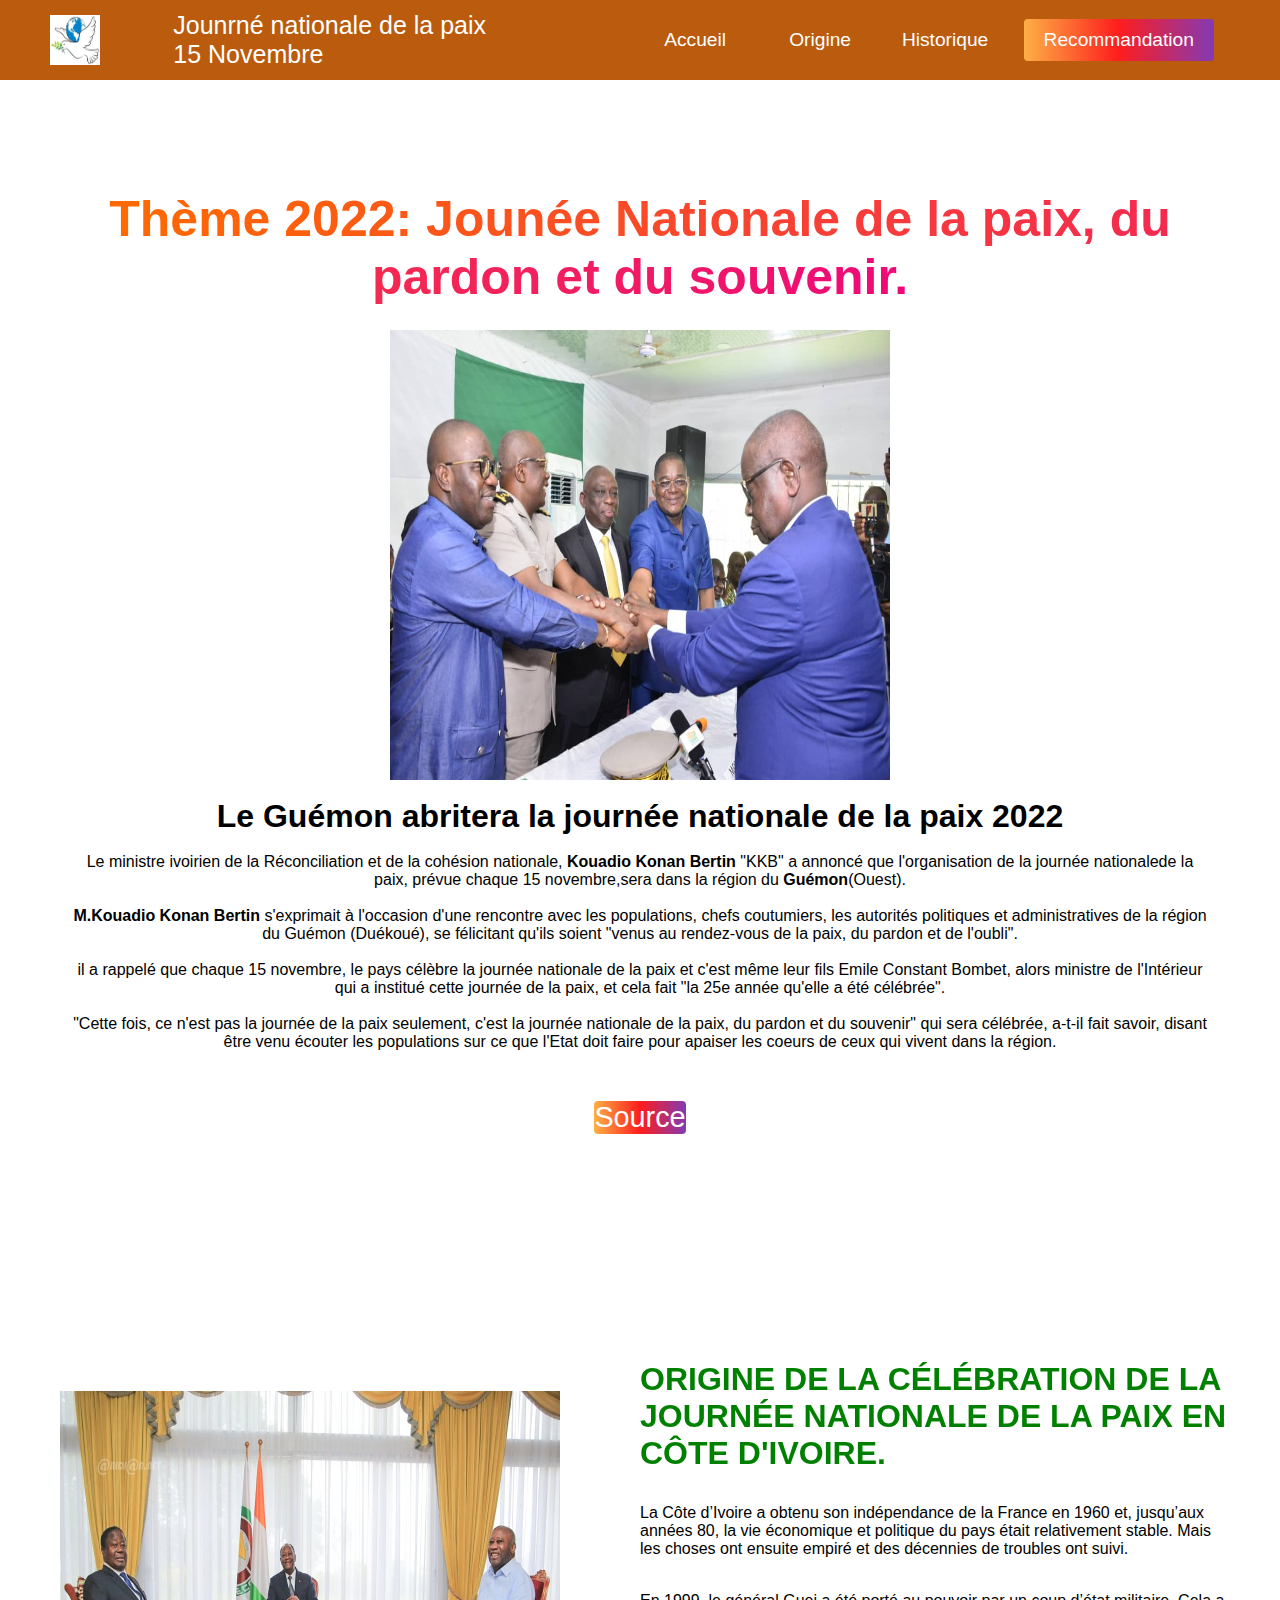
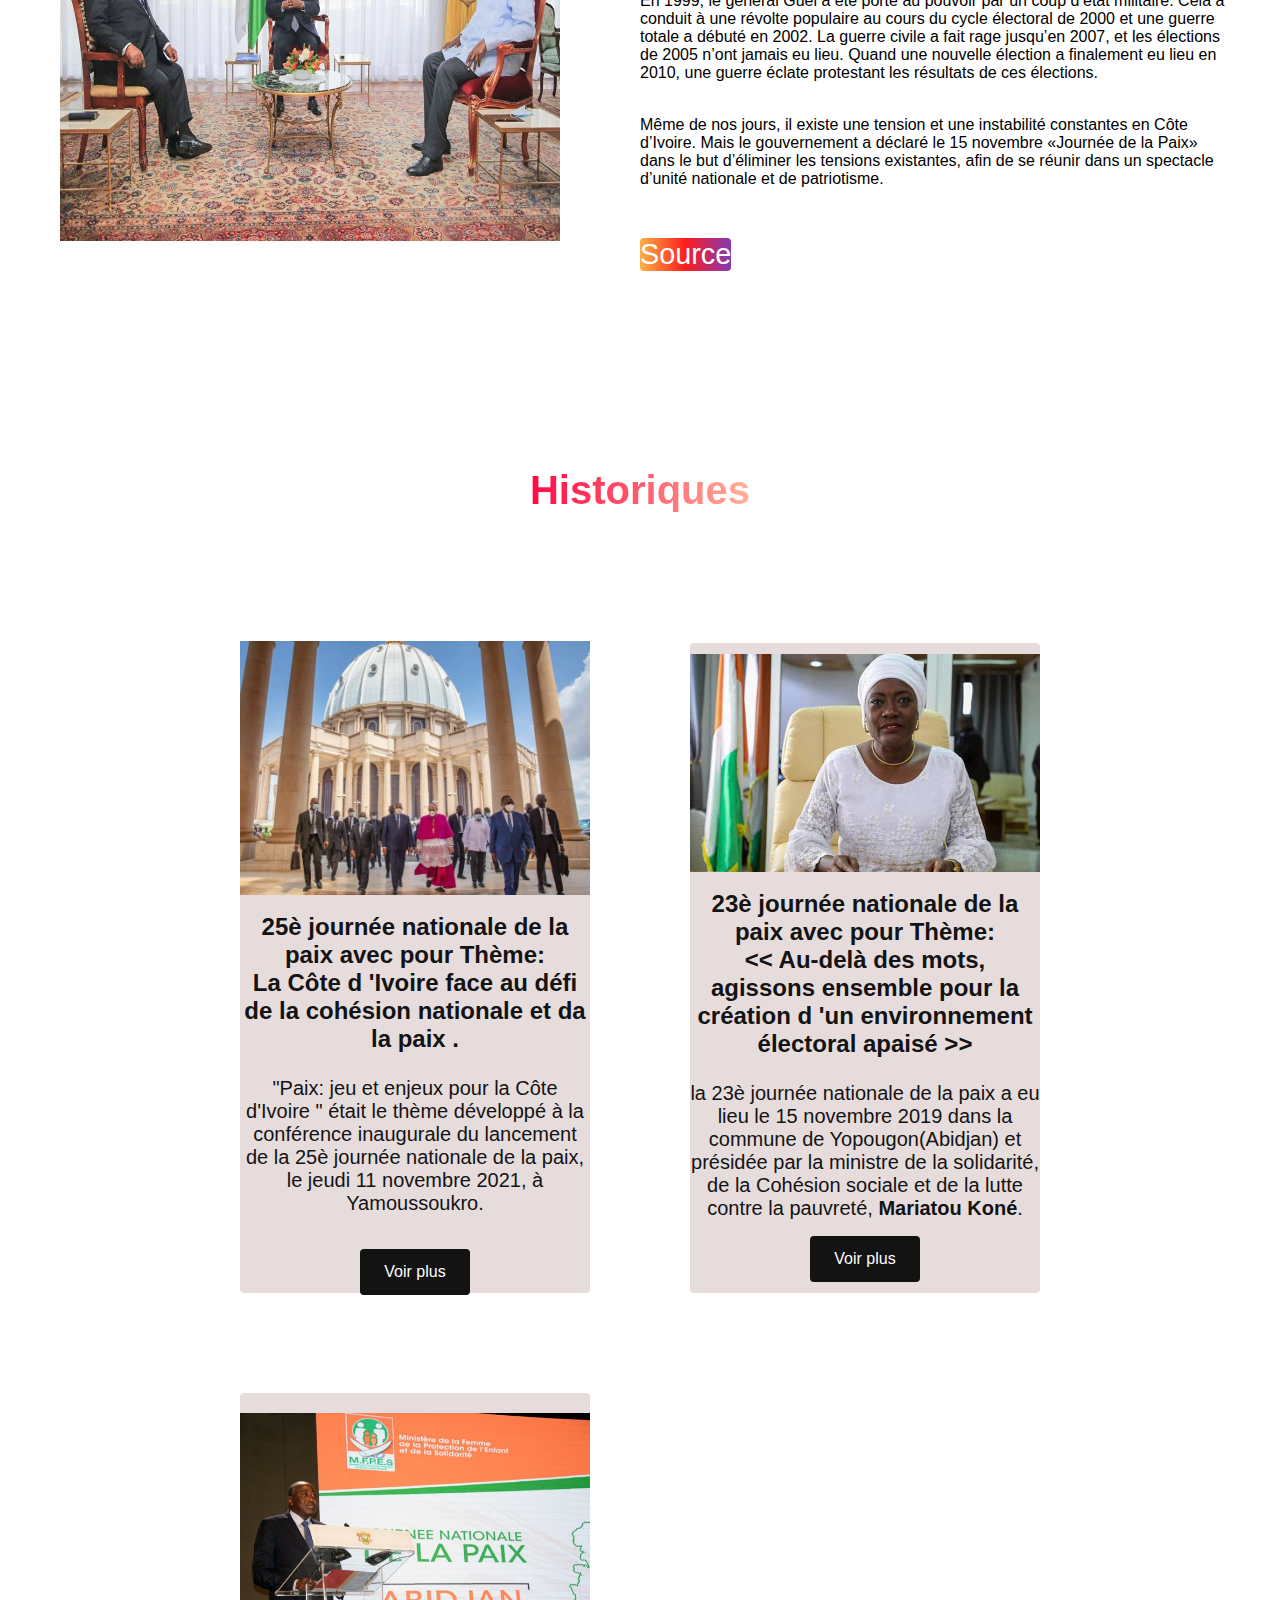
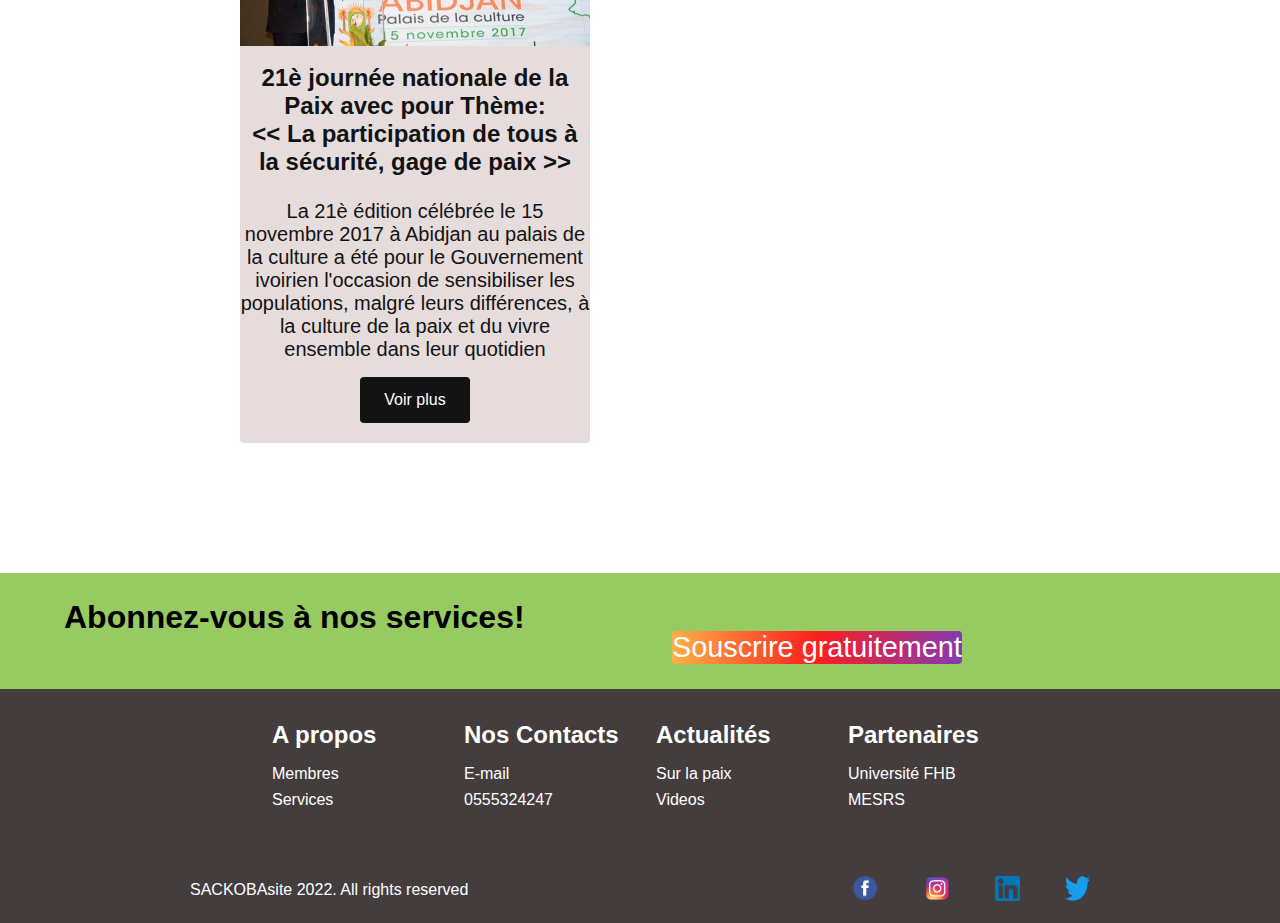
<file: SitePaix/index.html>
<!DOCTYPE html>
<html lang="en">

<head>
    <meta charset="UTF-8" />
    <meta name="viewport" content="width=device-width, initial-scale=1.0" />
    <title>Site paix</title>
    <link rel="stylesheet" href="styles.css" />

</head>

<body>

    <!-- Navbar Section -->
    <nav class="navbar">
        <div class="navbar__container">

            <a href="#home" id="navbar__logo"><img src="images/Colombe-de-la-paix-image.jpg" alt="logo" width="50px" height="50px"></a>
            <a href="#home" id="text__logo"> Jounrné nationale de la paix <br> 15 Novembre</a>
            <div class="navbar__toggle" id="mobile-menu">
                <span class="bar"></span>
                <span class="bar"></span>
                <span class="bar"></span>
            </div>
            <ul class="navbar__menu">
                <li class="navbar__item">
                    <a href="#home" class="navbar__links" id="home__page">Accueil</a>
                </li>
                <li class="navbar__item">
                    <a href="#about" class="navbar__links" id="about__page">Origine</a>
                </li>
                <li class="navbar__item">
                    <a href="#services" class="navbar__links" id="Services__page">Historique</a>
                </li>
                <li class="navbar__btn">
                    <a href="inscription.html" class="button" id="signup">Recommandation</a>
                </li>
            </ul>
        </div>
    </nav>

    <!--hero Section -->
    <div class="hero" id="home">
        <div class="hero__container">
            <h1 class="hero__heading"> <span>Thème 2022: Jounée Nationale de la paix, du pardon et du souvenir.</span></h1>
            <img src="images/accueil1.jpg" alt="images" width="500" height="450"><br>
            <p class="hero__description">
                <h1> Le Guémon abritera la journée nationale de la paix 2022</h1><br>
                <p>Le ministre ivoirien de la Réconciliation et de la cohésion nationale, <b>Kouadio Konan Bertin</b> "KKB" a annoncé que l'organisation de la journée nationalede la paix, prévue chaque 15 novembre,sera dans la région du <b>Guémon</b>(Ouest).
                </p><br>
                <p><b>M.Kouadio Konan Bertin</b> s'exprimait à l'occasion d'une rencontre avec les populations, chefs coutumiers, les autorités politiques et administratives de la région du Guémon (Duékoué), se félicitant qu'ils soient "venus au rendez-vous
                    de la paix, du pardon et de l'oubli".</p><br>
                <p>il a rappelé que chaque 15 novembre, le pays célèbre la journée nationale de la paix et c'est même leur fils Emile Constant Bombet, alors ministre de l'Intérieur qui a institué cette journée de la paix, et cela fait "la 25e année qu'elle
                    a été célébrée". </p><br>
                <p>"Cette fois, ce n'est pas la journée de la paix seulement, c'est la journée nationale de la paix, du pardon et du souvenir" qui sera célébrée, a-t-il fait savoir, disant être venu écouter les populations sur ce que l'Etat doit faire pour
                    apaiser les coeurs de ceux qui vivent dans la région.</p><br>

                <button class="main__btn"><a href="https://news.abidjan.net/articles/708471/cote-divoire-le-guemon-abritera-la-journee-nationale-de-la-paix-2022">Source</a></button>
        </div>
    </div>

    <!--About Section -->
    <div class="main" id="about">
        <div class="maint__container">
            <div class="main__img--container">
                <div class="main__img--card"> <img src="images/photo4.jpg" alt="image" width="500px" height="450px"></div>
            </div>
            <div class="main__content">
                <h1>Origine de la célébration de la journée nationale de la paix en Côte d'Ivoire.</h1>
                <p>La Côte d’Ivoire a obtenu son indépendance de la France en 1960 et, jusqu’aux années 80, la vie économique et politique du pays était relativement stable. Mais les choses ont ensuite empiré et des décennies de troubles ont suivi.</p><br>
                <p>En 1999, le général Guei a été porté au pouvoir par un coup d’état militaire. Cela a conduit à une révolte populaire au cours du cycle électoral de 2000 et une guerre totale a débuté en 2002. La guerre civile a fait rage jusqu’en 2007,
                    et les élections de 2005 n’ont jamais eu lieu. Quand une nouvelle élection a finalement eu lieu en 2010, une guerre éclate protestant les résultats de ces élections.</p><br>
                <p>Même de nos jours, il existe une tension et une instabilité constantes en Côte d’Ivoire. Mais le gouvernement a déclaré le 15 novembre «Journée de la Paix» dans le but d’éliminer les tensions existantes, afin de se réunir dans un spectacle
                    d’unité nationale et de patriotisme.</p><br>
                <button class="main__btn"><a href="https://publicholidays.africa/ivory-coast/fr/national-peace-day/">Source</a></button>
            </div>
        </div>
    </div>

    <!--  Section Services -->
    <div class="services" id="services">
        <h1>Historiques</h1>
        <div class="services__wrapper">
            <div class="services__card">
                <img src="images/2021.jpg" alt="image"><br>
                <h2>25è journée nationale de la paix avec pour Thème: <br> La Côte d 'Ivoire face au défi de la cohésion nationale et da la paix .</h2>
                <p>"Paix: jeu et enjeux pour la Côte d'Ivoire " était le thème développé à la conférence inaugurale du lancement de la 25è journée nationale de la paix, le jeudi 11 novembre 2021, à Yamoussoukro.</p><br>
                <div class="services__btn"><a href="https://www.fratmat.info/article/216204/societe/25e-journee-nationale-de-la-paix-la-cote-divoire-se-rememore-sa-seconde-religion-dans-la-piete "><button>Voir plus</button></a></div>
            </div>
            <div class="services__card">
                <img src="images/photo2.jpg " alt="image"><br>
                <h2>23è journée nationale de la paix avec pour Thème: <br>
                    << Au-delà des mots, agissons ensemble pour la création d 'un environnement électoral apaisé >></h2>
                <p>la 23è journée nationale de la paix a eu lieu le 15 novembre 2019 dans la commune de Yopougon(Abidjan) et présidée par la ministre  de la solidarité, de la Cohésion sociale et de la lutte contre la pauvreté, <b> Mariatou Koné</b>.</p>
                <div class="services__btn"><a href="https://www.gouv.ci/_actualite-article.php?recordID=10604"><button>Voir plus</button></a></div>
            </div>
            <div class="services__card">
                <img src="images/photo3.jpeg" alt="image"><br>
                <h2>21è journée nationale de la Paix avec pour Thème: <br>
                    << La participation de tous à la sécurité, gage de paix >></h2>
                <p>La 21è édition célébrée le 15 novembre 2017 à Abidjan au palais de la culture a été pour le Gouvernement ivoirien l'occasion de sensibiliser les populations, malgré leurs différences, à la culture de la paix et du vivre ensemble dans
                        leur quotidien</p>
                        <div class="services__btn"><a href="https://www.gouv.ci/_grandossier.php?recordID=118"><button>Voir plus</button></a></div>
            </div>

        </div>
    </div>

    <!-- Features Section -->
    <div class="connexion" id="connecte">
        <div class="texte ">
            <h1>Abonnez-vous à nos services!</h1>
        </div>

        <div class="lien "><button class="main__btn"><a href="inscription.html">Souscrire gratuitement</a></button></div>
    </div>


    <!---Footer Section-->
    <div class="footer__container ">
        <div class="footer__links ">
            <div class="footer__link--wrapper ">
                <div class="footer__link--items ">
                    <h2>A propos</h2>
                    <a href="/ ">Membres</a>
                    <a href="/ ">Services</a>
                </div>
                <div class="footer__link--items ">
                    <h2>Nos Contacts</h2>
                    <a href=" ">E-mail</a>
                    <a href=" ">0555324247</a>
                </div>
            </div>
            <div class="footer__link--wrapper ">
                <div class="footer__link--items ">
                    <h2>Actualités</h2>
                    <a href="https://news.abidjan.net/photos/779819-politique-rencontre-entre-les-presidents-ouattara-bedie-et-gbagbo"> Sur la paix</a>
                    <a href="/ ">Videos</a>
                </div>
                <div class="footer__link--items ">
                    <h2>Partenaires</h2>
                    <a href="/ ">Université FHB</a>
                    <a href="/ ">MESRS</a>
                </div>
            </div>

        </div>
        <section class="social__media ">
            <div class="social__media--wrap ">
                <P class="website__rights ">SACKOBAsite 2022. All rights reserved</P>
                <div class="social__icons ">
                    <a href="http://www.facebook.com " data-toggle="tooltip " data-placement="top " title="Facebook "><img src="logo/Facebook.png " alt="image " width="30 " height="30 "></a>
                    <a href="http://www.instagram.com " data-toggle="tooltip " data-placement="top " title="Instagram "><img src="logo/Instagram.png " alt="image " width="25 " height="25 "></a>
                    <a href="http://www.linkedin.com " data-toggle="tooltip " data-placement="top " title="LinkedIn "><img src="logo/Linked.png " alt="image " width="25 " height="25 "></a>
                    <a href="http://www.twitter.com " data-toggle="tooltip " data-placement="top " title="Twitter "><img src="logo/Twitter.png " alt="image " width="25 " height="25 "></a>
                </div>
            </div>
        </section>
    </div>

    <script src="app.js "></script>
</body>

</html>
</file>
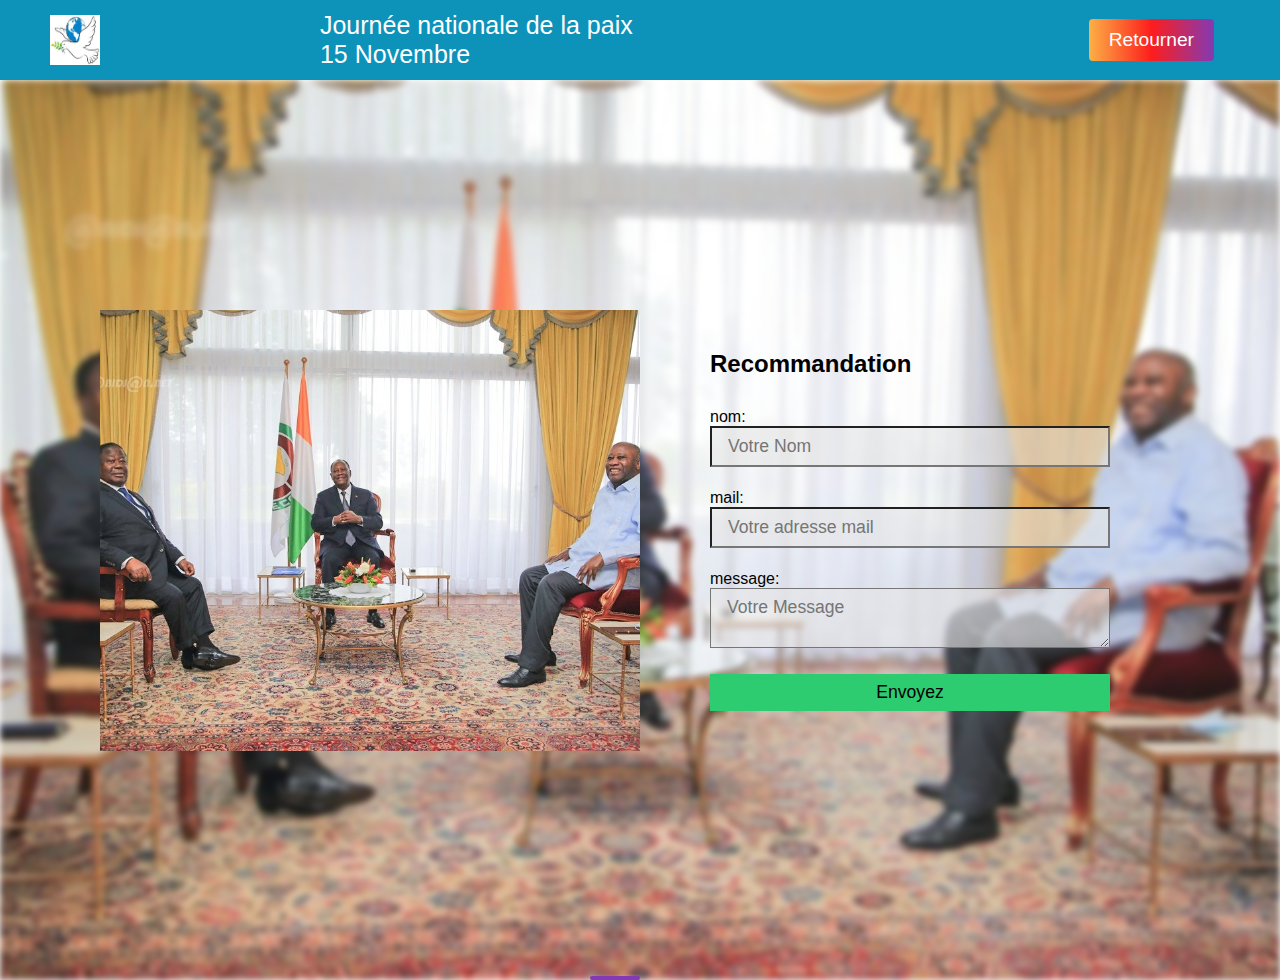
<file: SitePaix/inscription.html>
<!DOCTYPE html>
<html lang="en">

<head>
    <meta charset="UTF-8" />
    <meta name="viewport" content="width=device-width, initial-scale=1.0" />
    <title>Site Paix</title>
    <link rel="stylesheet" href="inscription.css" />

</head>

<body>


    <nav class="navbar">
        <div class="navbar__container">
            <a href="#home" id="navbar__logo"><img src="images/Colombe-de-la-paix-image.jpg" alt="logo" width="50px" height="50px"></a>
            <a href="#home" id="text__logo"> Journée nationale de la paix <br> 15 Novembre</a>
            <div class="navbar__toggle" id="mobile-menu">
                <span class="bar"></span>
                <span class="bar"></span>
                <span class="bar"></span>
            </div>
            <ul class="navbar__menu">
                <li class="navbar__btn">
                    <a href="index.html" class="button" id="retour">Retourner</a>
                </li>
            </ul>
    </nav>
    <div class=" container">
        <div class="renseignement-box">
            <div class="left">

            </div>
            <div class="right">
                <form method="POST" action="envoyer.php">
                    <h2> Recommandation</h2>
                    nom:<input type="text" name="nom" class="field" placeholder="Votre Nom" required autofous> mail:
                    <input type="email" name="mail" class="field" placeholder="Votre adresse mail" required> message:
                    <textarea class="field" name="messages" placeholder="Votre Message"></textarea>
                    <button class="btn" type="submit">Envoyez</button>

                </form>
            </div>
        </div>
    </div>
    <script src="app.js "></script>
</body>

</html>
</file>
<file: SitePaix/styles.css>
* {
    box-sizing: border-box;
    margin: 0;
    padding: 0;
    font-family: 'kumbh Sans', sans-serif;
    scroll-behavior: smooth;
}

.navbar {
    background: #ba5b0d;
    height: 80px;
    display: flex;
    justify-content: center;
    align-items: center;
    font-size: 1.2rem;
    position: sticky;
    top: 0;
    z-index: 999;
}

.navbar__container {
    display: flex;
    justify-content: space-between;
    height: 80px;
    z-index: 1;
    width: 100%;
    max-width: 1300px;
    margin: 0 auto;
    padding: 0 50px;
}

#navbar__logo {
    -webkit-background-clip: text;
    -moz-background-clip: text;
    -webkit-text-fill-color: transparent;
    -moz-text-fill-color: transparent;
    display: flex;
    align-items: center;
    cursor: pointer;
    text-decoration: none;
    font-size: 2rem;
}

#text__logo {
    align-items: center;
    display: flex;
    cursor: pointer;
    text-decoration: none;
    color: #fff;
    font-size: 25px;
}

.navbar__menu {
    display: flex;
    align-items: center;
    list-style: none;
}

.navbar__item {
    height: 80px;
}

.navbar__links {
    color: #fff;
    display: flex;
    align-items: center;
    justify-content: center;
    width: 125px;
    text-decoration: none;
    height: 100%;
    transition: all 0.3s ease;
}

.navbar__btn {
    display: flex;
    justify-content: center;
    align-items: center;
    padding: 0 1rem;
    width: 100%;
}

.button {
    display: flex;
    justify-content: center;
    align-items: center;
    text-decoration: none;
    padding: 10px 20px;
    height: 100%;
    width: 100%;
    border: none;
    outline: none;
    border-radius: 4px;
    background: #833ab4;
    background: -webkit-linear-gradient(to right, #fcb045, #fd1d1d, #833ab4);
    background: linear-gradient(to right, #fcb045, #fd1d1d, #833ab4);
    color: #fff;
    transition: all 0.3s ease;
}

.navbar__links:hover {
    color: #131313;
    transition: all 0.3s ease;
}

@media screen and (max-width: 960px) {
    .navbar__container {
        display: flex;
        justify-content: space-between;
        height: 80px;
        z-index: 1;
        width: 100%;
        max-width: 1300px;
        padding: 0;
    }
    .navbar__menu {
        display: grid;
        grid-template-columns: auto;
        margin: 0;
        width: 100%;
        position: absolute;
        top: -1000px;
        opacity: 1;
        transition: all 0.5s ease;
        z-index: -1;
    }
    .navbar__menu.active {
        background: grey;
        top: 100%;
        opacity: 95%;
        transition: all 0.5s ease;
        z-index: 99;
        height: 60vh;
        font-size: 1.6rem;
    }
    #navbar__logo {
        padding-left: 25px;
    }
    #text__logo {
        padding-right: 80px;
    }
    .navbar__toggle .bar {
        width: 25px;
        height: 3px;
        margin: 5px auto;
        transition: all 0.3s ease-in-out;
        background: #fff;
    }
    .navbar__item {
        width: 100%;
    }
    .navbar__links {
        text-align: center;
        padding: 2rem;
        width: 100%;
        display: table;
    }
    .navbar__btn {
        padding-bottom: 2rem;
    }
    .button {
        display: flex;
        justify-content: center;
        align-items: center;
        width: 80%;
        height: 80px;
        margin: 0;
    }
    #mobile-menu {
        position: absolute;
        top: 20%;
        right: 5%;
        transform: translate(5%, 20%);
    }
    .navbar__toggle .bar {
        display: block;
        cursor: pointer;
    }
    #mobile-menu.is-active .bar:nth-child(2) {
        opacity: 0;
    }
    #mobile-menu.is-active .bar:nth-child(1) {
        transform: translateY(8px) rotate(45deg);
    }
    #mobile-menu.is-active .bar:nth-child(3) {
        transform: translateY(-8px) rotate(-45deg);
    }
}


/* Hero Section */

.hero {
    backface-visibility: visible;
    background-repeat: no-repeat;
    background-size: cover;
    width: 100%;
    height: 100%;
    padding: 5rem 0;
}

.hero__container {
    display: flex;
    flex-direction: column;
    justify-content: center;
    align-items: center;
    max-width: 1200px;
    margin: 0 auto;
    height: 90%;
    text-align: center;
    padding: 30px;
    background-color: gray opacity 80%;
}

.hero__heading {
    font-size: 50px;
    margin-bottom: 24px;
    color: #fff;
}

.hero__heading span {
    background: #ee0979;
    background: -webkit-linear-gradient( to right, #ff6a00, #ee0979);
    background: linear-gradient( to right, #ff6a00, #ee0979);
    background-size: 100%;
    -webkit-background-clip: text;
    -moz-background-clip: text;
    -webkit-text-fill-color: transparent;
    -moz-text-fill-color: transparent;
}

.hero__description p {
    font-size: 45px;
    background: #fff;
    -webkit-background-clip: text;
    -moz-background-clip: text;
    -webkit-text-fill-color: transparent;
    -moz-text-fill-color: transparent;
    color: #fff;
}

.highlight {
    border-bottom: 4px solid black;
}

@media screen and (max-width: 768px) {
    .hero__heading {
        font-size: 60px;
    }
    .hero__description {
        font-size: 25px;
    }
}


/* About Section */

.main {
    background-repeat: no-repeat;
    background-size: cover;
    padding: 7rem 0;
}

.maint__container {
    display: grid;
    grid-template-columns: 1fr 1fr;
    align-items: center;
    justify-content: center;
    margin: 0 auto;
    height: 90%;
    z-index: 1;
    width: 100%;
    max-width: 1300px;
    padding: 0 50px;
}

.main__content {
    color: black;
    width: 100%;
}

.main__content h1 {
    font-size: 2rem;
    background-color: green;
    background-size: 100%;
    -webkit-background-clip: text;
    -moz-background-clip: text;
    -webkit-text-fill-color: transparent;
    -moz-text-fill-color: transparent;
    text-transform: uppercase;
    margin-bottom: 32px;
}

.main__content p {
    margin-top: 1rem;
    font-size: 1rem;
    font-weight: 200;
}

.main__btn {
    font-size: 1.8rem;
    background: #833ab4;
    background: -webkit-linear-gradient(to right, #fcb045, #fd1d1d, #833ab4);
    background: linear-gradient(to right, #fcb045, #fd1d1d, #833ab4);
    padding-inline-start: 20px 60px;
    border: none;
    border-radius: 4px;
    margin-top: 2rem;
    cursor: pointer;
    position: relative;
    transition: all 0.35s;
    outline: none;
}

.main__btn a {
    position: relative;
    z-index: 2;
    color: #fff;
    text-decoration: none;
}

.main__btn:after {
    position: absolute;
    content: ' ';
    top: 0;
    left: 0;
    width: 0;
    height: 100%;
    background: #ff1ead;
    transition: all 0.35s;
    border-radius: 4px;
}

.main__btn:hover {
    color: #fff;
}

.main__btn:hover:after {
    width: 100%;
}

.main__img--container {
    text-align: center;
}

.main__img--card {
    margin: 10px;
    height: 500px;
    width: 500px;
    border-radius: 4px;
    display: flex;
    flex-direction: column;
    justify-content: center;
    color: #fff;
}

.fa-layer-group,
.fa-users {
    font-size: 14rem;
}

#card-2 {
    background: #ff512f;
    background: -webkit-linear-gradient(to right, #dd2476, #ff512f);
    background: linear-gradient(to right, #dd2476, #ff512f);
}


/* Mobile Responsive */

@media screen and (max-width: 1100px) {
    .maint__container {
        display: grid;
        grid-template-columns: 1fr;
        align-items: center;
        justify-content: center;
        width: 100%;
        margin: 0 auto;
        height: 90%;
    }
    .main__img--container {
        display: flex;
        justify-content: center;
    }
    .main__img--card {
        width: 425px;
        height: 425px;
    }
    .main__content {
        text-align: center;
        margin-bottom: 4rem;
    }
    .main__content h1 {
        font-size: 2rem;
        margin-top: 2rem;
    }
    .main__content p {
        font-size: 1rem;
        margin-top: 1rem;
    }
}

@media screen and (max-width: 480px) {
    .main__img--card {
        width: 250px;
        height: 250px;
    }
    .main__content h1 {
        font-size: 2rem;
        margin-top: 3rem;
    }
    .main__content p {
        font-size: 1rem;
        margin-top: 1rem;
    }
    .main__btn {
        padding: 12px 36px;
        margin: 2.5rem;
    }
}


/* Services section */

.services {
    background-color: white;
    background-repeat: no-repeat;
    background-size: cover;
    display: flex;
    flex-direction: column;
    justify-content: center;
    align-items: center;
    height: 100%;
    padding: 5rem 0;
}

.services h1 {
    background-color: #ff8177;
    background-image: linear-gradient(to right, #ff0844 0%, #ffb199 100%);
    background-size: 100%;
    -webkit-background-clip: text;
    -moz-background-clip: text;
    -webkit-text-fill-color: transparent;
    -moz-text-fill-color: transparent;
    margin-bottom: 5rem;
    font-size: 2.5rem;
}

.services__wrapper {
    display: grid;
    grid-template-columns: 1fr 1fr 1fr;
    grid-template-rows: 1fr;
}

.services__card {
    margin: 50px;
    height: 650px;
    width: 350px;
    border-radius: 4px;
    display: flex;
    flex-direction: column;
    justify-content: center;
    color: #131313;
    background-color: #e6dcdc;
    transition: 0.3s ease-in;
}

.services__card h2 {
    text-align: center;
}

.services__card p {
    text-align: center;
    margin-top: 24px;
    font-size: 20px;
}

.services__btn {
    display: flex;
    justify-content: center;
    margin-top: 16px;
}

.services__card button {
    color: #fff;
    padding: 14px 24px;
    border: none;
    outline: none;
    border-radius: 4px;
    background: #131313;
    font-size: 1rem;
}

.services__card button:hover {
    cursor: pointer;
}

.services__card:hover {
    transform: scale(1.075);
    transition: 0.3s ease-in;
    cursor: pointer;
}

@media screen and (max-width:1300px) {
    .services__wrapper {
        grid-template-columns: 1fr 1fr;
    }
}

@media screen and (max-width:768px) {
    .services__wrapper {
        grid-template-columns: 1fr;
    }
}


/*  Footer CSS*/

.footer__container {
    background-color: #433d3d;
    padding: 1rem 0;
    display: flex;
    flex-direction: column;
    justify-content: center;
    align-items: center;
}

#footer__logo {
    color: #fff;
    display: flex;
    align-items: center;
    cursor: pointer;
    text-decoration: none;
    font-size: 2rem;
}

.footer__links {
    width: 100%;
    max-width: 1000px;
    display: flex;
    justify-content: center;
}

.footer__link--wrapper {
    display: flex;
}

.footer__link--items {
    display: flex;
    flex-direction: column;
    align-items: flex-start;
    margin: 16px;
    text-align: left;
    width: 160px;
    box-sizing: border-box;
}

.footer__link--items h2 {
    margin-bottom: 16px;
    color: #fff;
    transition: 0.3s ease-out;
}

.footer__link--items a {
    color: #fff;
    text-decoration: none;
    margin-bottom: 0.5rem;
}

.footer__link--items a:hover {
    color: #e9e9e9;
    transition: 0.3s ease-out;
}

.social__icon--link {
    color: #fff;
    font-size: 24px;
}

.social__media {
    max-width: 1000px;
    width: 100%;
}

.social__media--wrap {
    display: flex;
    justify-content: space-between;
    align-items: center;
    width: 90%;
    max-width: 1000px;
    margin: 40px auto 0 auto;
}

.social__icons {
    display: flex;
    justify-content: space-between;
    align-items: center;
    width: 240px;
}

.website__rights {
    color: #fff;
}

@media screen and (max-width: 820px) {
    .footer__links {
        padding-top: 2rem;
    }
    #footer__logo {
        margin-bottom: 2rem;
    }
    .website__rights {
        margin-bottom: 2rem;
    }
    .footer__link--wrapper {
        flex-direction: column;
    }
    .social__media--wrap {
        flex-direction: column;
    }
}

@media screen and (max-width: 480px) {
    .footer__link--items {
        margin: 0;
        padding: 10px;
        width: 100%;
    }
}

.connexion {
    background-color: #60ae0da7;
    background-size: cover;
    display: grid;
    grid-template-columns: 1fr 1fr;
    grid-template-rows: 1fr;
    padding-left: 5%;
    padding-top: 2%;
    padding-bottom: 2%;
    width: 100%;
}

.texte {
    margin-right: 0%;
}

.lien {
    padding-left: 0%;
}

.commit {
    margin-left: 40%;
    padding-bottom: 0%;
    width: 55%;
    background-color: white;
    text-align: center;
}

.texte p {
    color: red;
    font-size: 35px;
    margin-bottom: 5%;
}

.texte p label {
    color: black;
    font-size: 45px;
    margin-right: 5%;
}
</file>
<file: SitePaix/inscription.css>
* {
    padding: 0;
    margin: 0;
    box-sizing: border-box;
    font-family: 'Quickstand', sans-serif;
}

body {
    width: 100%;
    height: 100vh;
}

.navbar {
    background: #0d92ba;
    height: 80px;
    display: flex;
    justify-content: center;
    align-items: center;
    font-size: 1.2rem;
    position: sticky;
    top: 0;
    z-index: 999;
}

.navbar__container {
    display: flex;
    justify-content: space-between;
    height: 80px;
    z-index: 1;
    width: 100%;
    max-width: 1300px;
    margin: 0 auto;
    padding: 0 50px;
}

#navbar__logo {
    -webkit-text-fill-color: transparent;
    -moz-text-fill-color: transparent;
    display: flex;
    align-items: center;
    cursor: pointer;
    text-decoration: none;
    font-size: 2rem;
}

#text__logo {
    align-items: center;
    display: flex;
    cursor: pointer;
    text-decoration: none;
    color: #fff;
    font-size: 25px;
}

.navbar__menu {
    display: flex;
    align-items: center;
    list-style: none;
}

.navbar__item {
    height: 80px;
}

.navbar__links {
    color: #fff;
    display: flex;
    align-items: center;
    justify-content: center;
    width: 125px;
    text-decoration: none;
    height: 100%;
    transition: all 0.3s ease;
}

.navbar__btn {
    display: flex;
    justify-content: center;
    align-items: center;
    padding: 0 1rem;
    width: 100%;
}

.button {
    display: flex;
    justify-content: center;
    align-items: center;
    text-decoration: none;
    padding: 10px 20px;
    height: 100%;
    width: 100%;
    border: none;
    outline: none;
    border-radius: 4px;
    background: #833ab4;
    background: -webkit-linear-gradient(to right, #fcb045, #fd1d1d, #833ab4);
    background: linear-gradient(to right, #fcb045, #fd1d1d, #833ab4);
    color: #fff;
    transition: all 0.3s ease;
}

.navbar__links:hover {
    color: #131313;
    transition: all 0.3s ease;
}

.popup {
    width: 400px;
    background-color: #fff;
    border-radius: 6px;
    position: absolute;
    top: 0;
    left: 50%;
    transform: translate(-50%, -50%) scale(0.1);
    text-align: center;
    padding: 0 30px 30px;
    color: #333;
    visibility: hidden;
    transition: transform 0.4s, top 0.4s;
}

.popup img {
    width: 100px;
    margin-top: 50px;
    border-radius: 50px;
    box-shadow: 0 2px 5px rgba(0, 0, 0, 0.2);
}

.popup h2 {
    font-size: 38px;
    font-weight: 50px;
    margin: 30px 0 10px;
}

.popup button {
    width: 100px;
    margin-top: 50px;
    padding: 10px 0;
    background-color: #6fd46f;
    color: #fff;
    border: 0;
    outline: none;
    font-size: 18px;
    border-radius: 4px;
    cursor: pointer;
}

.open-popup {
    visibility: visible;
    top: 50%;
    transform: translate(-50%, -50%) scale(1);
}

.popup p {
    color: #fd1d1d;
}

@media screen and (max-width: 960px) {
    .navbar__container {
        display: flex;
        justify-content: space-between;
        height: 80px;
        z-index: 1;
        width: 100%;
        max-width: 1300px;
        padding: 0;
    }
    .navbar__menu {
        display: grid;
        grid-template-columns: auto;
        margin: 0;
        width: 100%;
        position: absolute;
        top: -1000px;
        opacity: 1;
        transition: all 0.5s ease;
        z-index: -1;
    }
    .navbar__menu.active {
        background: grey;
        top: 100%;
        opacity: 95%;
        transition: all 0.5s ease;
        z-index: 99;
        height: 60vh;
        font-size: 1.6rem;
    }
    #navbar__logo {
        padding-left: 25px;
    }
    #text__logo {
        padding-right: 80px;
    }
    .navbar__toggle .bar {
        width: 25px;
        height: 3px;
        margin: 5px auto;
        transition: all 0.3s ease-in-out;
        background: #fff;
    }
    .navbar__item {
        width: 100%;
    }
    .navbar__links {
        text-align: center;
        padding: 2rem;
        width: 100%;
        display: table;
    }
    .navbar__btn {
        padding-bottom: 2rem;
    }
    .button {
        display: flex;
        justify-content: center;
        align-items: center;
        width: 80%;
        height: 80px;
        margin: 0;
    }
    #mobile-menu {
        position: absolute;
        top: 20%;
        right: 5%;
        transform: translate(5%, 20%);
    }
    .navbar__toggle .bar {
        display: block;
        cursor: pointer;
    }
    #mobile-menu.is-active .bar:nth-child(2) {
        opacity: 0;
    }
    #mobile-menu.is-active .bar:nth-child(1) {
        transform: translateY(8px) rotate(45deg);
    }
    #mobile-menu.is-active .bar:nth-child(3) {
        transform: translateY(-8px) rotate(-45deg);
    }
}

.container {
    position: relative;
    display: flex;
    justify-content: center;
    align-items: center;
    width: 100%;
    height: 100%;
    padding: 20px 100px;
}

.container::after {
    content: '';
    position: absolute;
    left: 0;
    top: 0;
    width: 100%;
    height: 100%;
    background: url(images/photo4.jpg) no-repeat center;
    background-size: cover;
    z-index: -1;
    filter: blur(3px);
}

.renseignement-box {
    max-width: 1150px;
    display: grid;
    grid-template-columns: repeat(2, 1fr);
    justify-content: center;
    align-items: 0;
    box-shadow: 0px 0px 19px 5px rgba(0, 0, 0, 0);
}

.left {
    height: 100%;
    background: url(images/photo4.jpg) no-repeat center;
    background-size: cover;
}

.right {
    padding: 40px 70px;
}

h2 {
    padding-bottom: 10px;
    margin-bottom: 20px;
}

h2:after {
    content: '';
    position: absolute;
    left: 50%;
    bottom: 0;
    transform: translateX(-50px);
    height: 4px;
    width: 50px;
    border-radius: 2px;
    background-color: #833ab4;
}

.field {
    width: 100%;
    padding: 00.5rem 1rem;
    background-color: rgba(230, 230, 230, 0.6);
    font-size: 1.1rem;
    margin-bottom: 22px;
    transition: 3s;
}

.field:hover {
    background-color: rgba(0, 0, 0, 0.1);
}

.field:focus {
    background-color: #fcb045;
    border: 2px solid rgba(30, 85, 250, 0.47);
}

.area {
    min-height: 150px;
}

.btn {
    width: 100%;
    padding: 0.5rem 1rem;
    font-size: 1.1rem;
    background-color: #2ecc71;
    cursor: pointer;
    outline: none;
    border: none;
    transition: .3s;
}

.btn:hover {
    background-color: #27ae60;
}

@media screen and (max-width: 880px) {
    .renseignement-box {
        grid-template-columns: 1fr;
    }
    .left {
        height: 200px;
    }
}
</file>
